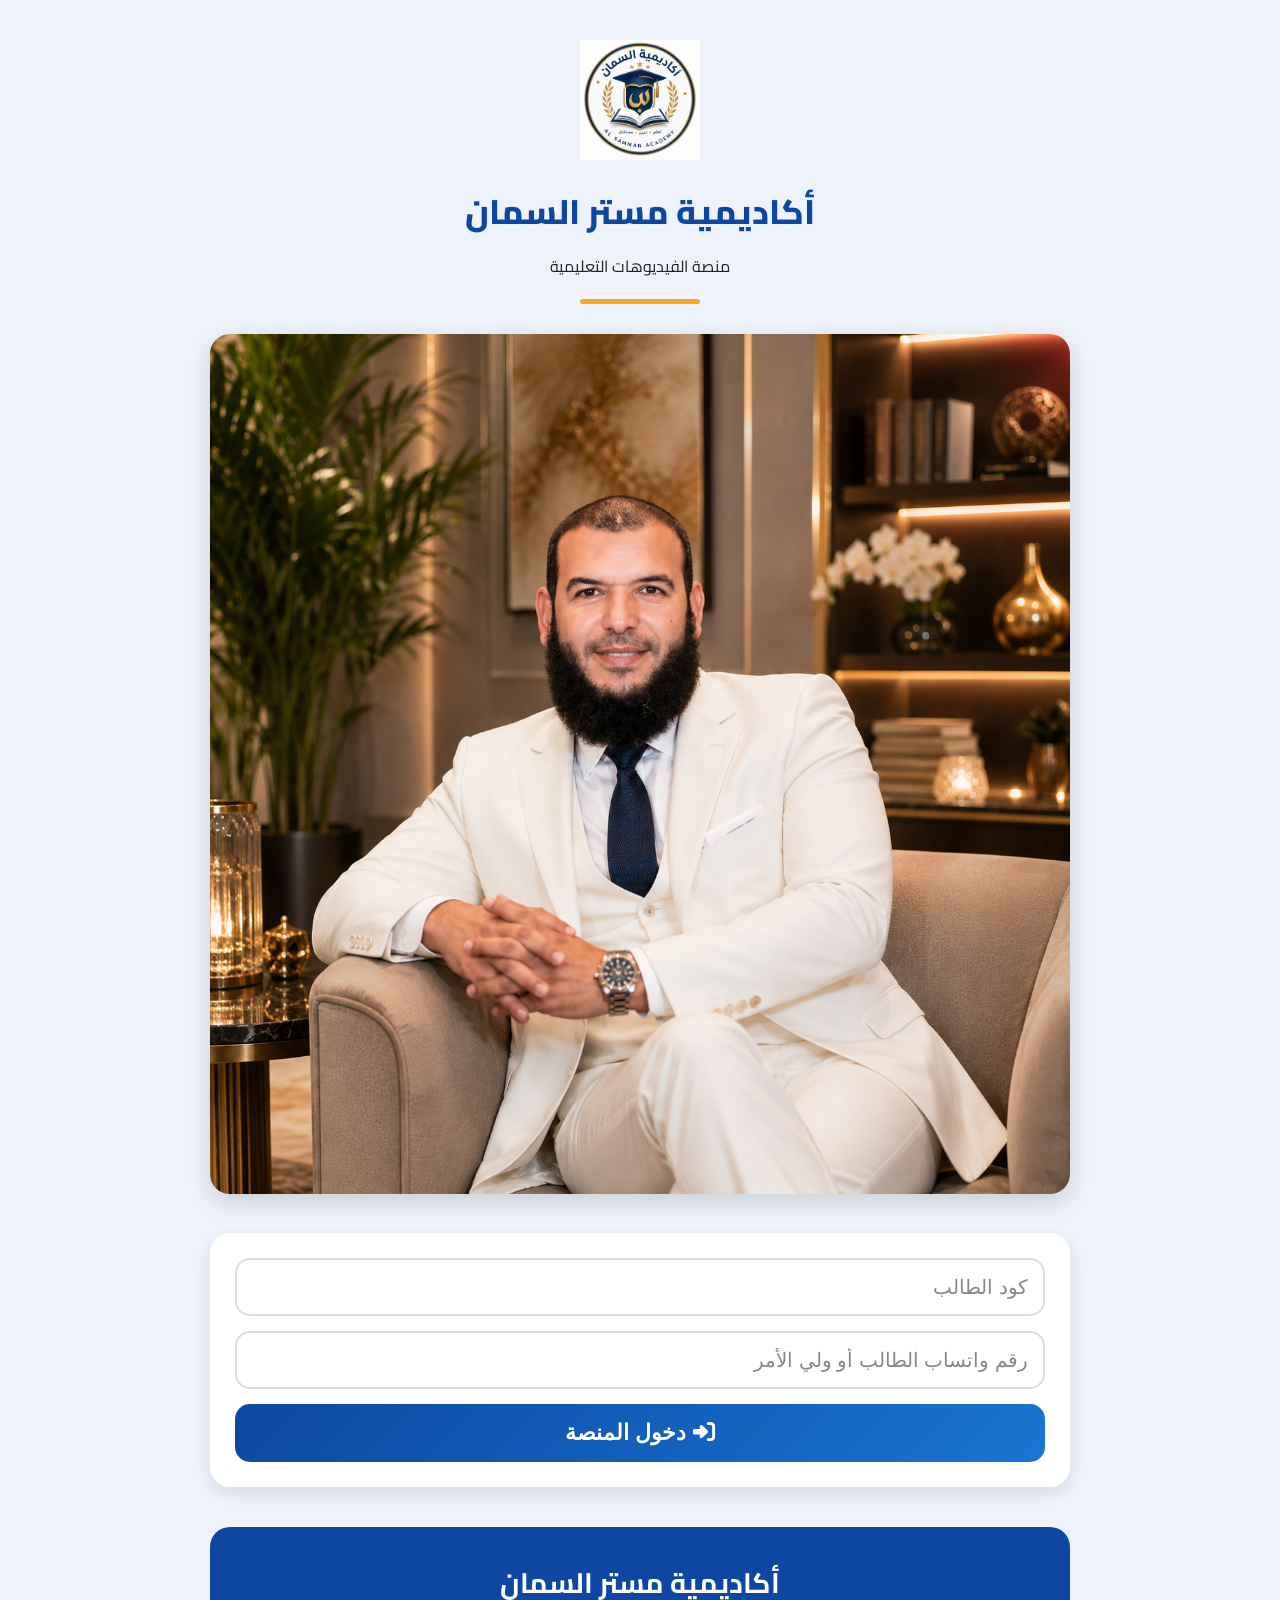
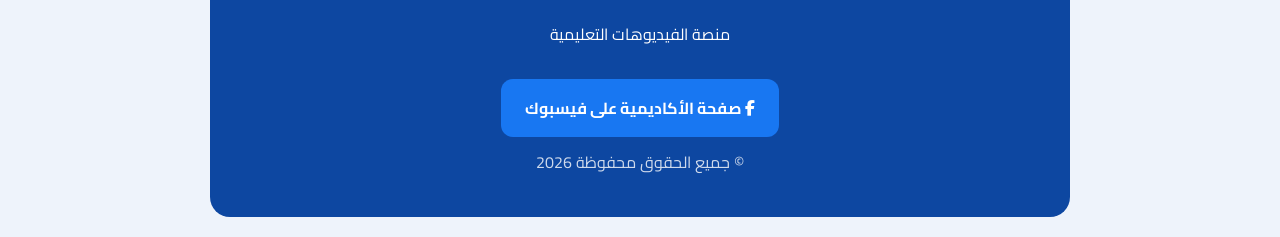
<file: index.html>
﻿<!DOCTYPE html>
<html lang="ar" dir="rtl">

<head>

<meta charset="UTF-8">
<meta name="viewport" content="width=device-width, initial-scale=1.0">

<title>
أكاديمية مستر السمان | منصة الفيديوهات
</title>

<meta name="theme-color" content="#0d47a1">

<link rel="preconnect" href="https://fonts.googleapis.com">

<link rel="preconnect"
href="https://fonts.gstatic.com"
crossorigin>

<link href="https://fonts.googleapis.com/css2?family=Cairo:wght@400;600;700;800&display=swap"
rel="stylesheet">

<link rel="stylesheet"
href="https://cdnjs.cloudflare.com/ajax/libs/font-awesome/6.7.2/css/all.min.css">

<link rel="stylesheet"
href="style.css">

</head>

<body>

<div class="container">

<!--=========================
        Logo
==========================-->

<img
src="logo.png"
class="logo"
alt="Academy Logo">

<h1 class="main-title">

أكاديمية مستر السمان

</h1>

<p class="sub-title">

منصة الفيديوهات التعليمية

</p>

<div class="title-line"></div>

<!--=========================
        Banner
==========================-->

<div class="banner">

<img
src="banner.png"
alt="Banner">

</div>

<!--=========================
        Login
==========================-->

<div class="search-box">

<input
type="text"
id="codeInput"
placeholder="كود الطالب"
autocomplete="off">

<input
type="tel"
id="passwordInput"
placeholder="رقم واتساب الطالب أو ولي الأمر"
autocomplete="off">

<button
id="loginBtn"
class="search-btn">

<i class="fa-solid fa-right-to-bracket"></i>

دخول المنصة

</button>

</div>

<!--=========================
      Student Card
==========================-->

<div
id="studentCard"
class="result-card hidden">

<h2 class="result-title">

<i class="fa-solid fa-user-graduate"></i>

بيانات الطالب

</h2>

<div class="result-row">

<span class="result-label">

<i class="fa-solid fa-user"></i>

الاسم

</span>

<span
id="studentName"
class="result-value"></span>

</div>

<div class="result-row">

<span class="result-label">

<i class="fa-solid fa-school"></i>

الصف

</span>

<span
id="studentGrade"
class="result-value"></span>

</div>

<div class="attendance-btn-box">

<button
id="logoutBtn"
class="attendance-btn">

<i class="fa-solid fa-right-from-bracket"></i>

تسجيل الخروج

</button>

</div>

</div>

<!--=========================
      Videos Card
==========================-->

<div
id="videosCard"
class="result-card hidden">

<h2 class="result-title">

<i class="fa-solid fa-circle-play"></i>

مكتبة الفيديوهات

</h2>

<div
id="videosContainer">

</div>

</div>

<!--=========================
      Video Player
==========================-->

<div
id="playerCard"
class="result-card hidden">

<h2
id="videoTitle"
class="result-title">

عنوان الدرس

</h2>

<div class="video-wrapper">

<iframe
id="videoFrame"
width="100%"
height="420"
src=""
frameborder="0"
allow="accelerometer; autoplay; clipboard-write; encrypted-media; gyroscope; picture-in-picture; web-share; fullscreen"
referrerpolicy="no-referrer-when-downgrade"
allowfullscreen>
</iframe>

</div>

<div class="attendance-btn-box">

<button
id="prevBtn"
class="attendance-btn">

<i class="fa-solid fa-arrow-right"></i>

الدرس السابق

</button>

</div>

<div class="attendance-btn-box">

<button
id="nextBtn"
class="attendance-btn">

الدرس التالى

<i class="fa-solid fa-arrow-left"></i>

</button>

</div>

<div class="attendance-btn-box">

<button
id="backBtn"
class="back-btn">

<i class="fa-solid fa-arrow-right"></i>

العودة إلى الفيديوهات

</button>

</div>

</div>

<!--====================================
        رسالة خطأ تسجيل الدخول
=====================================-->

<div id="loginError" class="result-card hidden">

    <div class="not-found">

        <i class="fa-solid fa-circle-xmark"></i>

        <h2>

            كود الطالب أو رقم الواتساب غير صحيح

        </h2>

    </div>

</div>

<!--====================================
            Footer
=====================================-->

<footer class="footer">

    <h3>

        أكاديمية مستر السمان

    </h3>

    <p>

        منصة الفيديوهات التعليمية

    </p>

    <a

        href="https://www.facebook.com/profile.php?id=100093795507056"

        target="_blank"

        class="facebook-btn">

        <i class="fa-brands fa-facebook-f"></i>

        صفحة الأكاديمية على فيسبوك

    </a>

    <p class="copyright">

        © جميع الحقوق محفوظة 2026

    </p>

</footer>

</div>

<!--====================================
            JavaScript
=====================================-->

<script src="script.js"></script>

</body>

</html>
</file>
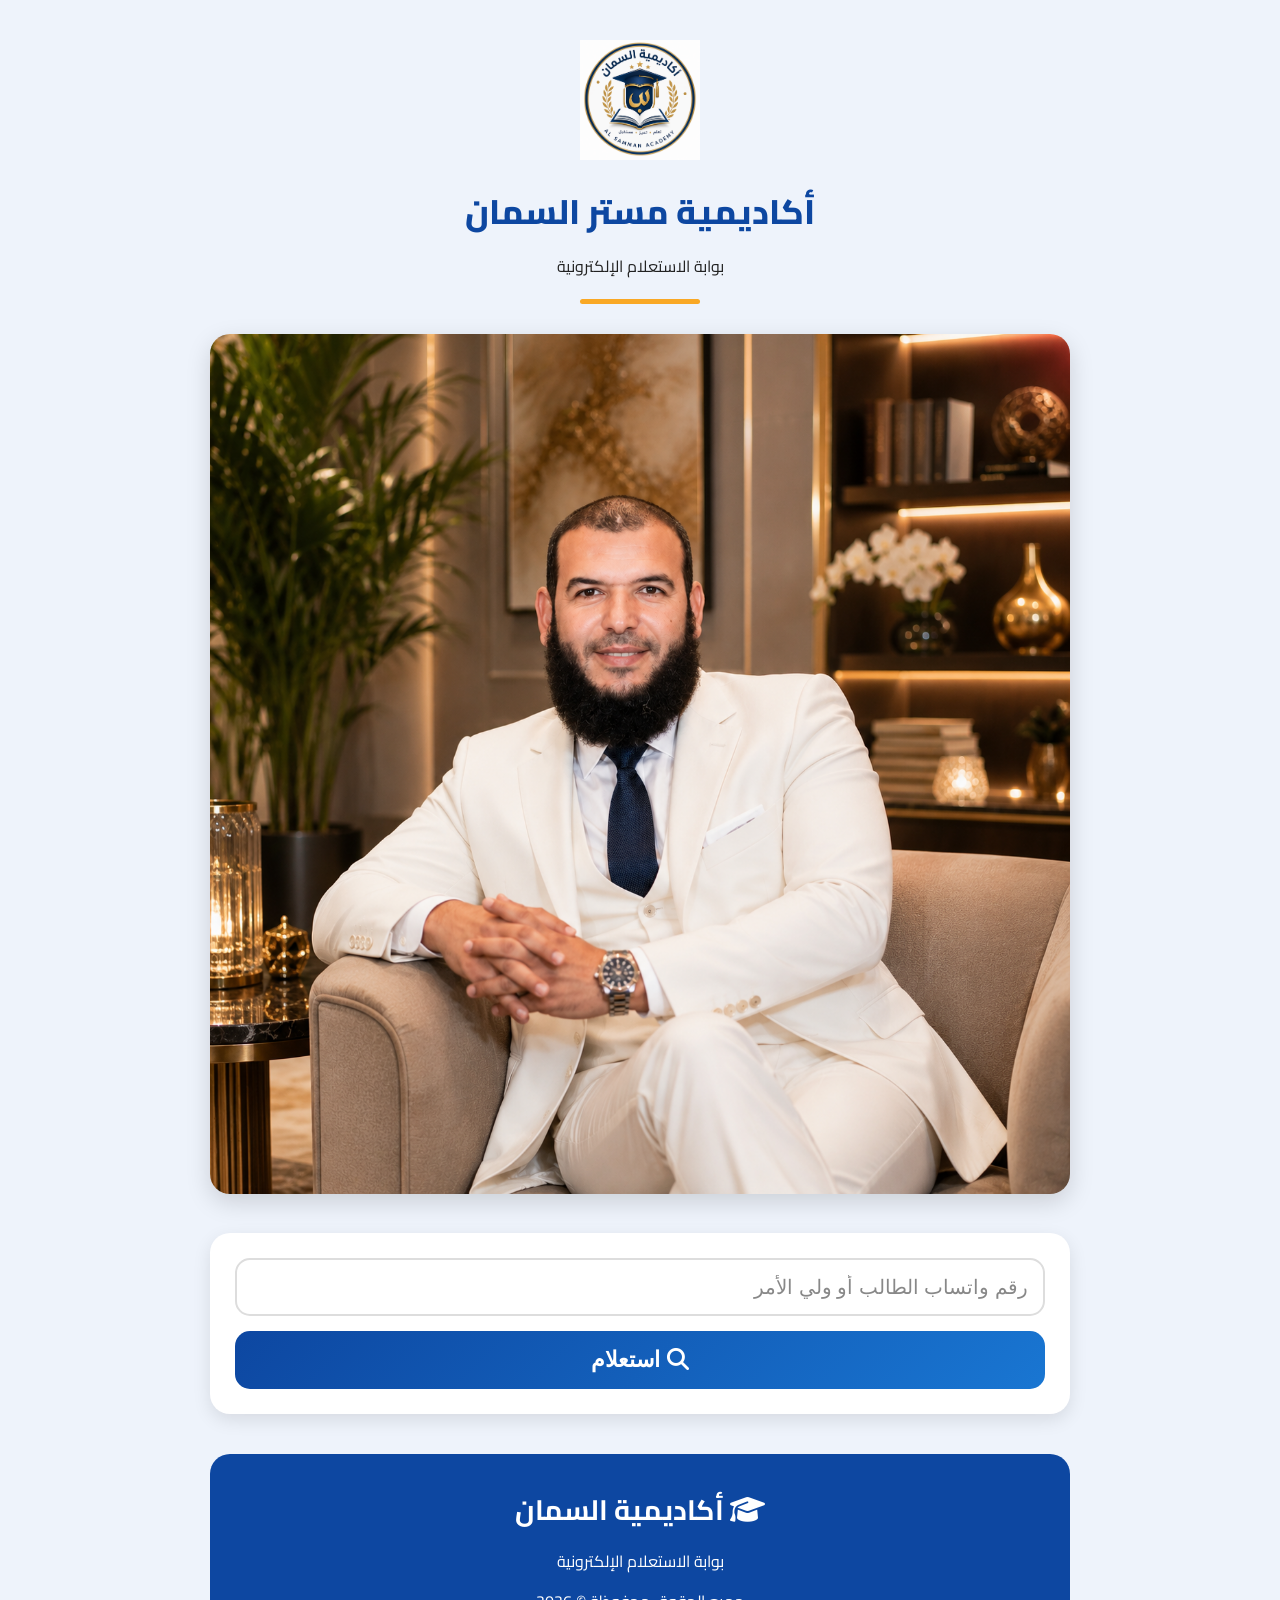
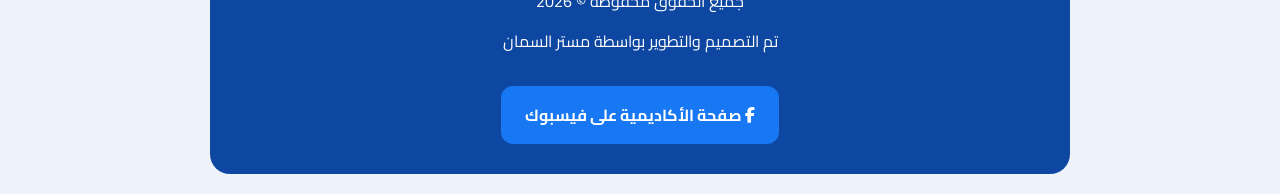
<file: index .html>
<!DOCTYPE html>
<html lang="ar" dir="rtl">

<head>
    <meta charset="UTF-8">
    <meta name="viewport" content="width=device-width, initial-scale=1.0">

    <title>أكاديمية مستر السمان | بوابة الاستعلام</title>

    <meta name="description" content="بوابة الاستعلام الإلكترونية لأكاديمية السمان">
    <meta name="theme-color" content="#0d47a1">

    <link rel="preconnect" href="https://fonts.googleapis.com">
    <link rel="preconnect" href="https://fonts.gstatic.com" crossorigin>

    <link href="https://fonts.googleapis.com/css2?family=Cairo:wght@400;600;700;800&display=swap" rel="stylesheet">

    <link rel="stylesheet"
          href="https://cdnjs.cloudflare.com/ajax/libs/font-awesome/6.7.2/css/all.min.css">

    <link rel="stylesheet" href="style.css">
</head>

<body>

<div class="container">

    <!-- الشعار -->
    <img src="logo.png" class="logo" alt="أكاديمية مستر السمان">

    <!-- العنوان -->
    <h1 class="main-title">
        أكاديمية مستر السمان
    </h1>

    <p class="sub-title">
        بوابة الاستعلام الإلكترونية
    </p>

    <!-- الخط الذهبي -->
    <div class="title-line"></div>

    <!-- البانر -->
    <div class="banner">
        <img src="banner.png" alt="بانر أكاديمية السمان">
    </div>

    <!-- مربع البحث -->
    <div class="search-box">

        <input
            type="tel"
            id="phoneInput"
            placeholder="رقم واتساب الطالب أو ولي الأمر"
            autocomplete="off">

        <button id="searchBtn" class="search-btn">
            <i class="fa-solid fa-magnifying-glass"></i>
            استعلام
        </button>

    </div>

    <!-- بيانات الطالب -->

    <div id="result" class="result-card hidden">

        <h2 class="result-title">
            <i class="fa-solid fa-user-graduate"></i>
            بيانات الطالب
        </h2>

        <div class="result-row">
            <div class="result-label">
                <i class="fa-solid fa-id-card"></i>
                كود الطالب
            </div>
            <div id="studentCode" class="result-value"></div>
        </div>

        <div class="result-row">
            <div class="result-label">
                <i class="fa-solid fa-user"></i>
                اسم الطالب
            </div>
            <div id="studentName" class="result-value"></div>
        </div>

        <div class="result-row">
            <div class="result-label">
                <i class="fa-solid fa-school"></i>
                الصف الدراسي
            </div>
            <div id="studentGrade" class="result-value"></div>
        </div>

        <div class="result-row">
            <div class="result-label">
                <i class="fa-solid fa-users"></i>
                المجموعة
            </div>
            <div id="studentGroup" class="result-value"></div>
        </div>

        <div class="result-row">
            <div class="result-label">
                <i class="fa-solid fa-calendar-days"></i>
                موعد الحصة الأولى
            </div>
            <div id="studentStart" class="result-value"></div>
        </div>

        <div class="result-row">
            <div class="result-label">
                <i class="fa-solid fa-clock"></i>
                التوقيت
            </div>
            <div id="studentTime" class="result-value"></div>
        </div>

        <div class="result-row">
            <div class="result-label">
                <i class="fa-brands fa-whatsapp"></i>
                واتساب الطالب
            </div>
            <div id="studentWhatsapp" class="result-value"></div>
        </div>

        <div class="result-row">
            <div class="result-label">
                <i class="fa-brands fa-whatsapp"></i>
                واتساب ولي الأمر
            </div>
            <div id="parentWhatsapp" class="result-value"></div>
        </div>

    </div>

    <!-- لم يتم العثور -->

    <div id="notFound" class="not-found hidden">

        <i class="fa-solid fa-circle-xmark"></i>

        لم يتم تأكيد حجزك   الرجاء التواصل مع المستر

    </div>

    <!-- الفوتر -->

    <footer class="footer">

        <div class="footer-content">

            <h3>
                <i class="fa-solid fa-graduation-cap"></i>
                أكاديمية السمان
            </h3>

            <p>بوابة الاستعلام الإلكترونية</p>

            <p>جميع الحقوق محفوظة © 2026</p>

 <p>تم التصميم والتطوير بواسطة مستر السمان</p>
<a href="https://www.facebook.com/profile.php?id=100093795507056&locale=ar_AR"
   target="_blank"
   class="facebook-btn">

    <i class="fa-brands fa-facebook-f"></i>

    صفحة الأكاديمية على فيسبوك

</a>

        </div>

    </footer>

</div>

<script src="script.js"></script>


</body>

</html>
</file>
<file: style.css>
/*=========================================
        Google Font
=========================================*/

@import url('https://fonts.googleapis.com/css2?family=Cairo:wght@400;600;700;800&display=swap');

/*=========================================
        Reset
=========================================*/

*{
    margin:0;
    padding:0;
    box-sizing:border-box;
}

body{

    font-family:'Cairo',sans-serif;
    background:#eef3fb;
    direction:rtl;
    color:#222;

}

/*=========================================
        Container
=========================================*/

.container{

    width:95%;
    max-width:900px;
    margin:auto;
    padding:20px;

}

/*=========================================
        Logo
=========================================*/

.logo{

    width:120px;
    display:block;
    margin:20px auto;

}

/*=========================================
        Titles
=========================================*/

.main-title{

    text-align:center;
    color:#0d47a1;
    font-size:34px;
    font-weight:800;

}

.sub-title{

    text-align:center;
    color:#8B0000
    font-size:25px;
    margin-top:8px;

}

.title-line{

    width:120px;
    height:5px;
    background:#f9a825;
    margin:18px auto 30px;
    border-radius:20px;

}

/*=========================================
        Banner
=========================================*/

.banner{

    margin-bottom:30px;

}

.banner img{

    width:100%;
    border-radius:20px;
    box-shadow:0 8px 25px rgba(0,0,0,.15);

}

/*=========================================
        Login Box
=========================================*/

.search-box{

    background:#fff;
    padding:25px;
    border-radius:20px;
    box-shadow:0 6px 18px rgba(0,0,0,.10);
    margin-bottom:30px;

}

/* ����� ���� ������� ����� �������� ��� ������ */
.search-box input {
    width: 100%;
    height: 58px;
    border: 2px solid #ddd;
    border-radius: 15px;
    padding: 0 15px;
    margin-bottom: 15px;
    font-size: 20px;
    transition: .30s;
    
    /* ��������� �������� ������� ���� ���� Placeholder ������ */
    direction: rtl;
    text-align: right;
    box-sizing: border-box;
}

/* ����� ���� �������� (Placeholder) ����� ��� ������ */
.search-box input::placeholder {
    text-align: right;
    direction: rtl;
    color: #888888;
}

.search-box input:focus{

    outline:none;
    border-color:#0d47a1;

}

.search-btn{

    width:100%;
    height:58px;
    border:none;
    border-radius:15px;
    cursor:pointer;
    color:#fff;
    font-size:22px;
    font-weight:bold;
    background:linear-gradient(135deg,#0d47a1,#1976d2);
    transition:.30s;

}

.search-btn:hover{

    transform:translateY(-2px);
    box-shadow:0 8px 20px rgba(0,0,0,.20);

}

/*=========================================
        Cards
=========================================*/

.result-card{

    background:#fff;
    border-radius:20px;
    padding:25px;
    margin-top:25px;
    box-shadow:0 8px 25px rgba(0,0,0,.12);

}

.result-title{

    text-align:center;
    color:#0d47a1;
    font-size:28px;
    margin-bottom:25px;
    font-weight:800;

}

.result-row{

    display:flex;
    justify-content:space-between;
    align-items:center;
    padding:15px;
    border-bottom:1px solid #eee;

}

.result-label{

    font-weight:bold;
    color:#444;

}

.result-value{

    font-weight:bold;
    color:#000;

}

.hidden{

    display:none;

}
/*=========================================
        Video Cards
=========================================*/

.video-unit{

    margin-top:30px;

}

.video-unit-title{

    background:linear-gradient(135deg,#0d47a1,#1976d2);
    color:#fff;
    padding:14px 20px;
    border-radius:15px;
    font-size:22px;
    font-weight:800;
    margin-bottom:20px;

}

.video-card{

    background:#fff;
    border-radius:18px;
    padding:20px;
    margin-bottom:18px;
    cursor:pointer;
    border-right:6px solid #0d47a1;
    box-shadow:0 8px 20px rgba(0,0,0,.10);
    transition:.30s;

}

.video-card:hover{

    transform:translateY(-5px);
    box-shadow:0 15px 30px rgba(0,0,0,.18);

}

.video-header{

    display:flex;
    justify-content:space-between;
    align-items:center;
    margin-bottom:15px;

}

.video-icon{

    width:60px;
    height:60px;
    border-radius:50%;
    background:#e3f2fd;
    color:#0d47a1;
    display:flex;
    align-items:center;
    justify-content:center;
    font-size:28px;

}

.lesson-number{

    color:#0d47a1;
    font-size:18px;
    font-weight:700;

}

.lesson-name{

    font-size:23px;
    font-weight:800;
    color:#222;
    margin:15px 0;

}

.watch-btn{

    width:100%;
    height:55px;
    border:none;
    border-radius:14px;
    background:linear-gradient(135deg,#2e7d32,#43a047);
    color:#fff;
    font-size:20px;
    font-weight:bold;
    cursor:pointer;
    transition:.30s;

}

.watch-btn:hover{

    background:linear-gradient(135deg,#1b5e20,#2e7d32);

}

/*=========================================
        Video Player
=========================================*/

.video-wrapper{

    width:100%;
    overflow:hidden;
    border-radius:18px;
    margin:25px 0;
    background:#000;
    box-shadow:0 10px 25px rgba(0,0,0,.25);

}

.video-wrapper iframe{

    width:100%;
    height:520px;
    border:none;

}

/*=========================================
        Buttons
=========================================*/

.attendance-btn-box{

    margin-top:18px;

}

.attendance-btn{

    width:100%;
    height:56px;
    border:none;
    border-radius:15px;
    background:linear-gradient(135deg,#1976d2,#1565c0);
    color:#fff;
    font-size:20px;
    font-weight:bold;
    cursor:pointer;
    transition:.30s;

}

.attendance-btn:hover{

    transform:translateY(-2px);

}

.back-btn{

    width:100%;
    height:56px;
    border:none;
    border-radius:15px;
    background:linear-gradient(135deg,#d32f2f,#c62828);
    color:#fff;
    font-size:20px;
    font-weight:bold;
    cursor:pointer;
    transition:.30s;

}

.back-btn:hover{

    transform:translateY(-2px);

}

/*=========================================
        Not Found
=========================================*/

.not-found{

    text-align:center;
    padding:40px 20px;

}

.not-found i{

    font-size:70px;
    color:#d32f2f;
    margin-bottom:20px;

}

.not-found h2{

    color:#d32f2f;
    line-height:1.8;

}

/*=========================================
        Footer
=========================================*/

.footer{

    margin-top:40px;
    background:#0d47a1;
    color:#fff;
    border-radius:20px;
    padding:30px;
    text-align:center;

}

.footer h3{

    font-size:28px;
    margin-bottom:10px;

}

.footer p{

    margin:10px 0;

}

.facebook-btn{

    display:inline-block;
    margin-top:20px;
    padding:14px 24px;
    background:#1877f2;
    color:#fff;
    text-decoration:none;
    border-radius:12px;
    font-weight:bold;

}

.copyright{

    margin-top:20px;
    opacity:.8;

}

/*=========================================
        Animation
=========================================*/

.result-card,
.video-card{

    animation:fadeUp .4s ease;

}

@keyframes fadeUp{

    from{

        opacity:0;
        transform:translateY(20px);

    }

    to{

        opacity:1;
        transform:translateY(0);

    }

}
/*=========================================
        Responsive Design
=========================================*/

@media (max-width:768px){

.container{

    width:98%;
    padding:10px;

}

.logo{

    width:90px;

}

.main-title{

    font-size:26px;

}

.sub-title{

    font-size:17px;

}

.title-line{

    width:90px;

}

.search-box{

    padding:18px;

}

.search-box input{

    height:52px;
    font-size:17px;

}

.search-btn{

    height:54px;
    font-size:18px;

}

.result-card{

    padding:18px;

}

.result-title{

    font-size:22px;

}

.result-row{

    flex-direction:column;
    align-items:flex-start;
    gap:8px;
    font-size:17px;

}

.result-value{

    width:100%;

}

/*=========================
        Video Cards
=========================*/

.video-unit-title{

    font-size:19px;
    padding:12px 15px;

}

.video-card{

    padding:16px;

}

.video-header{

    gap:10px;

}

.video-icon{

    width:50px;
    height:50px;
    font-size:22px;

}

.lesson-name{

    font-size:19px;

}

.lesson-number{

    font-size:16px;

}

.watch-btn{

    height:50px;
    font-size:18px;

}

/*=========================
      Video Player
=========================*/

.video-wrapper{

    border-radius:15px;

}

.video-wrapper iframe{

    height:230px;

}

/*=========================
        Buttons
=========================*/

.attendance-btn,
.back-btn{

    height:50px;
    font-size:17px;

}

/*=========================
        Footer
=========================*/

.footer{

    padding:20px;

}

.footer h3{

    font-size:22px;

}

.footer p{

    font-size:15px;

}

.facebook-btn{

    width:100%;
    font-size:17px;

}

}

/*=========================================
      Scrollbar
=========================================*/

::-webkit-scrollbar{

    width:10px;

}

::-webkit-scrollbar-thumb{

    background:#1976d2;
    border-radius:20px;

}

::-webkit-scrollbar-track{

    background:#e9eef7;

}

/*=========================================
        Loading
=========================================*/

.loading{

    text-align:center;
    padding:40px;
    color:#0d47a1;
    font-size:22px;
    font-weight:bold;

}

.loading i{

    margin-left:8px;
    animation:spin 1s linear infinite;

}

@keyframes spin{

    from{

        transform:rotate(0deg);

    }

    to{

        transform:rotate(360deg);

    }

}

/*=========================================
      Active Lesson
=========================================*/

.video-card.active{

    border-right:8px solid #43a047;
    background:#f4fff4;

}

.video-card.active .lesson-name{

    color:#2e7d32;

}
/* ����� ���� ������� �� ���� ������� ���� ����� ��������� */
.video-wrapper {
    position: relative;
    width: 100%;
    overflow: hidden;
    border-radius: 18px;
    margin: 25px 0;
    background: #000;
    box-shadow: 0 10px 25px rgba(0,0,0,.25);
}

/* ���� ����� ��� ������� ���� ����� ������� ������ ������ ������ �������� */
.video-protection-overlay {
    position: absolute;
    top: 0;
    left: 0;
    width: 100%;
    height: calc(100% - 60px); /* ��� ����� ����� ����� ������ ������� �� ���� */
    z-index: 10;
    background: transparent;
}
</file>
